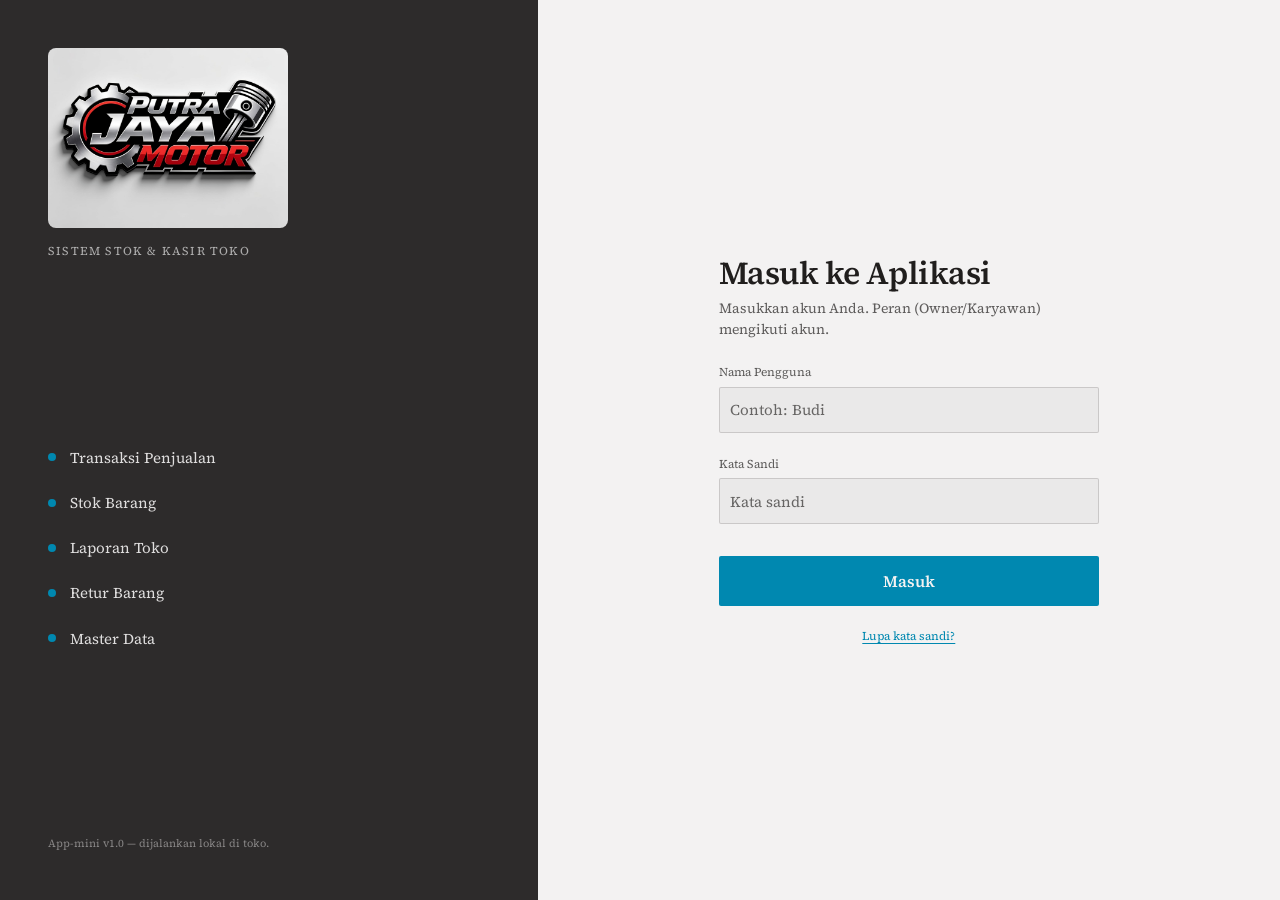
<file: index.html>
<!DOCTYPE html>
<html>
<head>
<meta charset="utf-8">
<meta http-equiv="refresh" content="0; url=Dashboard.dc.html">
<title>App-mini</title>
</head>
<body>
<script>location.replace('Dashboard.dc.html');</script>
<noscript><a href="Dashboard.dc.html">Buka App-mini</a></noscript>
</body>
</html>
</file>
